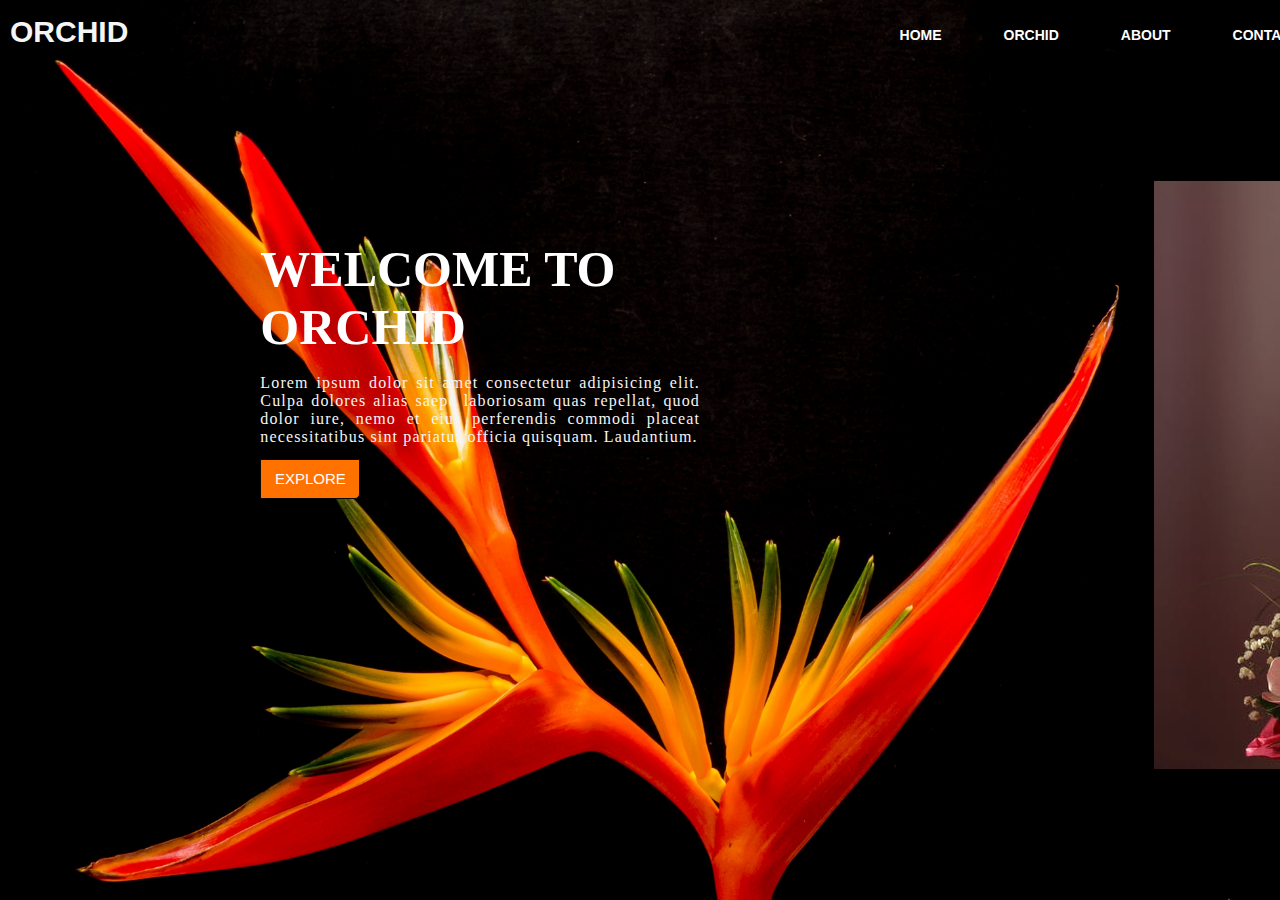
<file: index.html>
<html lang="en">
<head>
    <meta charset="UTF-8">
    <meta http-equiv="X-UA-Compatible" content="IE=edge">
    <meta name="viewport" content="width=device-width, initial-scale=1.0">
    <link rel="stylesheet" href="style.css">
    <title>Landing Page</title>
</head>
<body>
    <div class="main">
        <div class="navbar">
            <div class="icon">
                <h2 class="logo">ORCHID</h2>
            </div>
            <div class="menu">
                <ul>
                    <li><a href="#">HOME</a></li>
                    <li><a href="#">ORCHID</a></li>
                    <li><a href="#">ABOUT</a></li>
                    <li><a href="#">CONTACT</a></li>
                    
                </ul>
            </div>
            

        </div> 
        <div class="orchid-section">
            <div class="orchid-section-1">
                <h1>WELCOME TO ORCHID</h1><br>
                <p>Lorem ipsum dolor sit amet consectetur adipisicing elit. Culpa dolores alias saepe laboriosam quas repellat, quod dolor iure, nemo et eius perferendis commodi placeat necessitatibus sint pariatur officia quisquam. Laudantium. </p>
                <button class="btn btn1">EXPLORE</button>
            </div>
             <div class="orchid-section-image">
                 <img src="orchd.jpeg" alt="orchid flower">
             </div>
        </div>
    
</body>
</html>
</file>
<file: style.css>
*{
    margin: 0;
    padding:0;
}
.main{
    width: 100%;
    background-image: url("pexels-pixabay-64272.jpg");
    background-position:center;
    background-size: cover;
    height: 100vh;
}
.navbar{
    width: 1300px;
    height: 75px;
    margin: auto;
}

.icon{
    width: 200px;
    float: left;
    height: 70px;
}

.logo{
    color: whitesmoke;
    font-size: 30px;
    font-family: Arial;
    padding-left: 10px;
    float: left;
    padding-top: 10px;
    margin-top: 5px
}

.menu{
    width: 400px;
    float: right;
    height: 70px;
}

ul{
    float: right;
    display: flex;
    justify-content: center;
    align-items: center;
}

ul li{
    list-style: none;
    margin-left: 62px;
    margin-top: 27px;
    font-size: 14px;
}

ul li a{
    text-decoration: none;
    color: #fff;
    font-family: Arial;
    font-weight: bold;
    transition: 0.4s ease-in-out;
}

ul li a:hover{
    color: #ff7200;
}

 

.btn{
    width: 100px;
    height: 40px;
    background: #ff7200;
    border: 2px solid #ff7200;
    margin-top: 13px;
    color: #fff;
    font-size: 15px;
    border-bottom-right-radius: 5px;
    border-bottom-right-radius: 5px;
    transition: 0.2s ease;
    cursor: pointer;
}
.btn:hover{
    color: #000;
}

.btn:focus{
    outline: none;
}
.orchid-section{
    display: grid;
    grid-template-columns: repeat(2,700px 1fr);
    align-items: center;
    margin-top: 30px;
}
.orchid-section-1{
    margin-left: 60px;
    margin-bottom: 100px;
}
.orchid-section-1 h1{
    color: #fff;
    margin-top:-35px;
    margin-left:5.3cm;
    font-size: 50px;
}
.orchid-section-1 p{
    color: whitesmoke;
    margin-left:5.3cm;
    text-align: justify;
    letter-spacing: 1.15;
}
.orchid-section-1 .btn1{
    border: 1px solid rgb(10, 9, 9);
    margin-left: 5.3cm;
}
.orchid-section-1 .btn1:hover{
    color: rgb(13, 18, 99);
}
 .orchid-section-image{
     
    float: right;
    margin-left:12cm ;
    margin-top: 2cm;
    border:2px sloid;
     
    

 }
</file>
